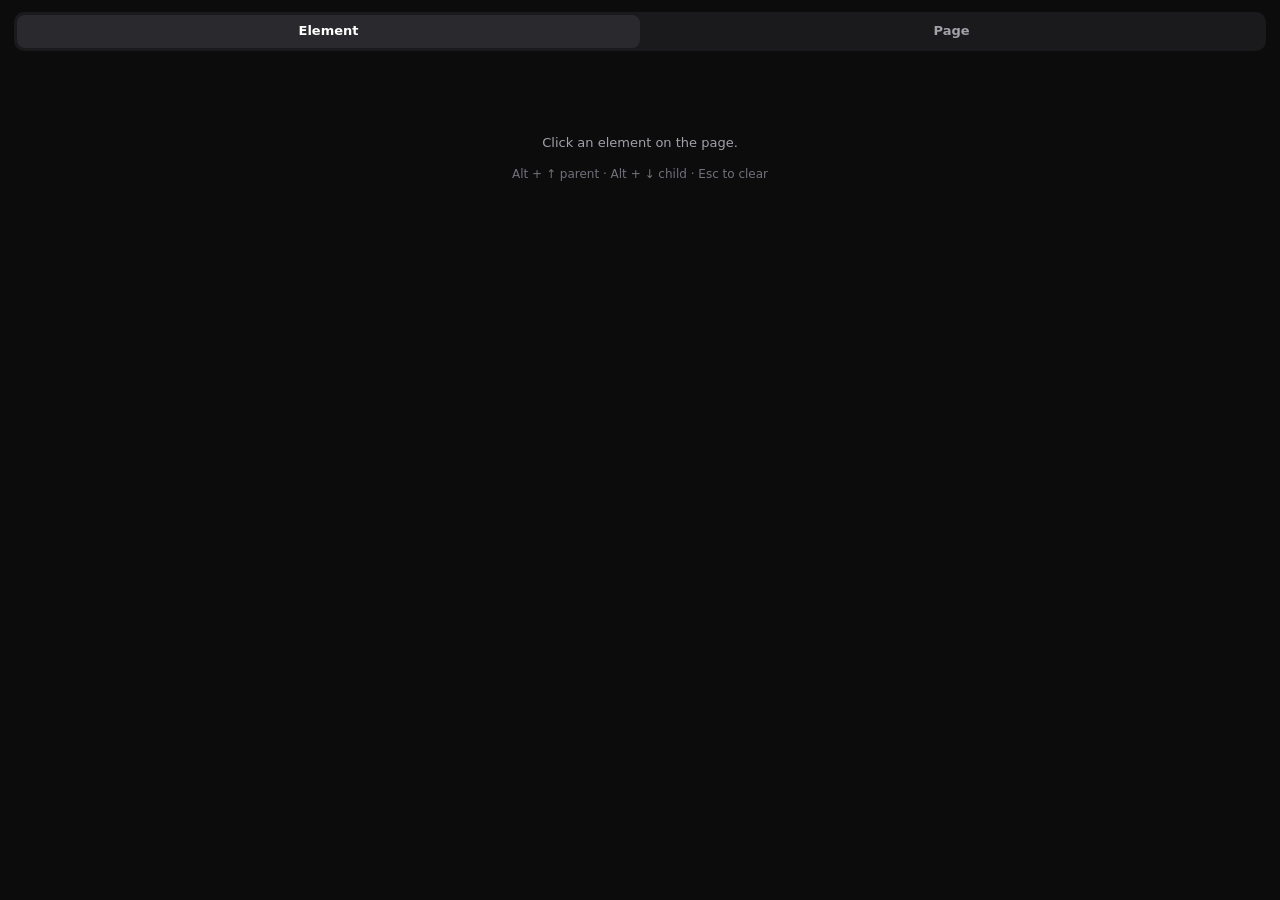
<file: src/sidepanel/index.html>
<!DOCTYPE html>
<html lang="en">
<head>
  <meta charset="UTF-8" />
  <meta name="viewport" content="width=device-width, initial-scale=1" />
  <title>Screen Ruler</title>
  <link rel="stylesheet" href="sidepanel.css" />
</head>
<body>
  <header class="tabs">
    <div class="tab-pills">
      <button class="tab is-on" data-tab="element" type="button">Element</button>
      <button class="tab" data-tab="page" type="button">Page</button>
    </div>
  </header>

  <section id="view-element" class="view is-on">
    <div id="empty-element" class="empty">
      <p>Click an element on the page.</p>
      <p class="hint">Alt + ↑ parent · Alt + ↓ child · Esc to clear</p>
    </div>
    <div id="element-root" hidden></div>
  </section>

  <section id="view-page" class="view">
    <div id="page-root"></div>
  </section>

  <script src="sidepanel.js"></script>
</body>
</html>
</file>
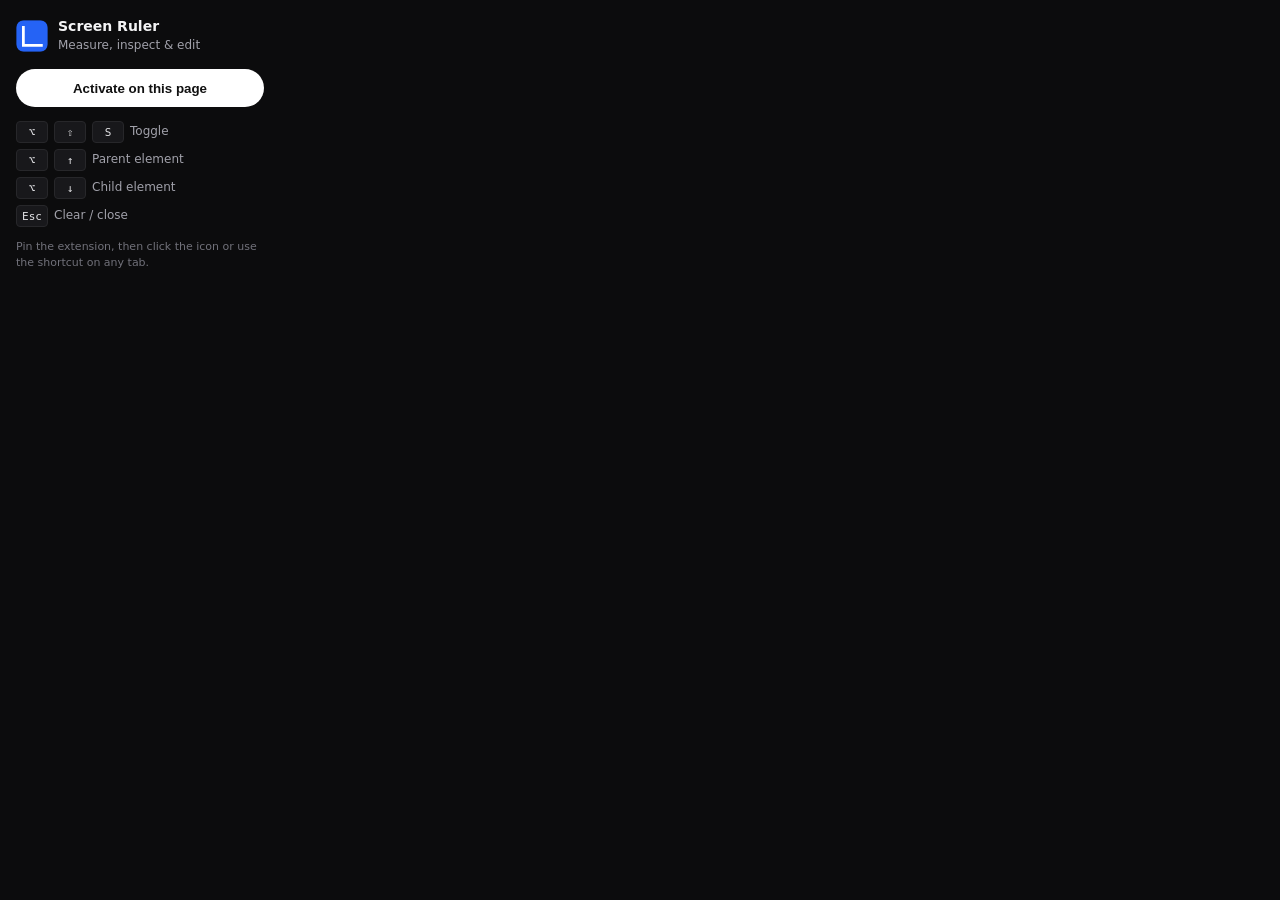
<file: popup.html>
<!DOCTYPE html>
<html lang="en">
<head>
  <meta charset="UTF-8" />
  <meta name="viewport" content="width=device-width, initial-scale=1" />
  <title>Screen Ruler</title>
  <link rel="stylesheet" href="popup.css" />
</head>
<body>
  <div class="card">
    <div class="brand">
      <img src="icons/icon48.png" alt="" width="32" height="32" />
      <div>
        <strong>Screen Ruler</strong>
        <span>Measure, inspect &amp; edit</span>
      </div>
    </div>
    <button id="toggle" class="cta" type="button">Activate on this page</button>
    <ul class="keys">
      <li><kbd>⌥</kbd><kbd>⇧</kbd><kbd>S</kbd> Toggle</li>
      <li><kbd>⌥</kbd><kbd>↑</kbd> Parent element</li>
      <li><kbd>⌥</kbd><kbd>↓</kbd> Child element</li>
      <li><kbd>Esc</kbd> Clear / close</li>
    </ul>
    <p class="foot">Pin the extension, then click the icon or use the shortcut on any tab.</p>
  </div>
  <script src="popup.js"></script>
</body>
</html>
</file>
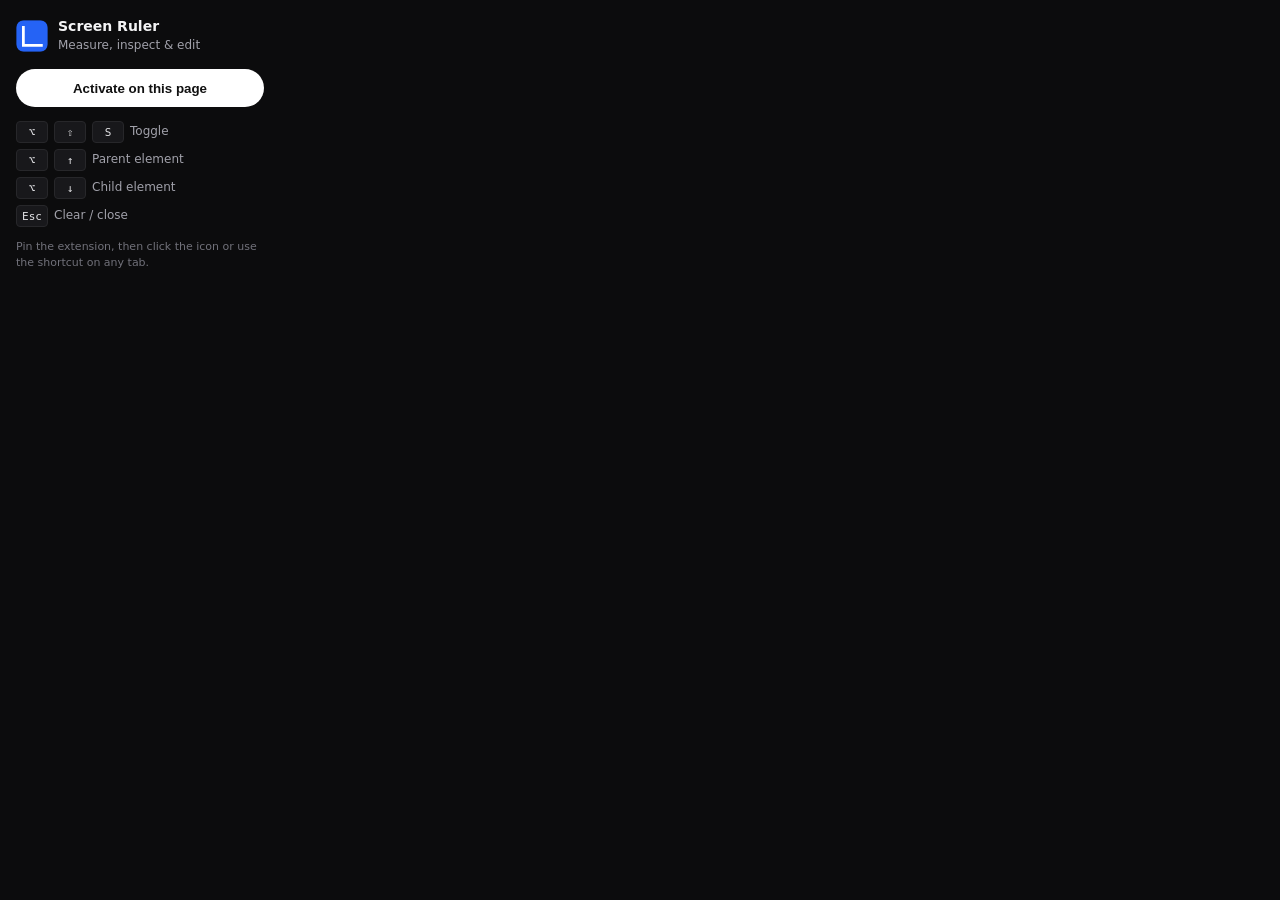
<file: src/popup/popup.html>
<!DOCTYPE html>
<html lang="en">
<head>
  <meta charset="UTF-8" />
  <meta name="viewport" content="width=device-width, initial-scale=1" />
  <title>Screen Ruler</title>
  <link rel="stylesheet" href="popup.css" />
</head>
<body>
  <div class="card">
    <div class="brand">
      <img src="../../icons/icon48.png" alt="" width="32" height="32" />
      <div>
        <strong>Screen Ruler</strong>
        <span>Measure, inspect &amp; edit</span>
      </div>
    </div>
    <button id="toggle" class="cta" type="button">Activate on this page</button>
    <ul class="keys">
      <li><kbd>⌥</kbd><kbd>⇧</kbd><kbd>S</kbd> Toggle</li>
      <li><kbd>⌥</kbd><kbd>↑</kbd> Parent element</li>
      <li><kbd>⌥</kbd><kbd>↓</kbd> Child element</li>
      <li><kbd>Esc</kbd> Clear / close</li>
    </ul>
    <p class="foot">Pin the extension, then click the icon or use the shortcut on any tab.</p>
  </div>
  <script src="popup.js"></script>
</body>
</html>
</file>
<file: src/sidepanel/sidepanel.css>
:root {
  --bg: #0c0c0d;
  --bg-2: #141416;
  --bg-3: #1c1c1f;
  --line: #27272a;
  --text: #f4f4f5;
  --muted: #a1a1aa;
  --dim: #71717a;
  --accent: #3b82f6;
  --accent-2: #93c5fd;
  --green: #34d399;
  --orange: #fb923c;
  --red: #f43f5e;
  --violet: #a78bfa;
  --mono: ui-monospace, SFMono-Regular, Menlo, Monaco, Consolas, monospace;
  --sans: ui-sans-serif, system-ui, -apple-system, "Segoe UI", Roboto, Helvetica, Arial, sans-serif;
}

* { box-sizing: border-box; }
html, body {
  margin: 0;
  height: 100%;
  background: var(--bg);
  color: var(--text);
  font: 13px/1.45 var(--sans);
}
.brand-head {
  padding: 12px 16px 0;
}
.brand-head strong { display: block; font-size: 13px; }
.brand-head span { color: var(--muted); font-size: 11px; }
button, input, select, textarea { font: inherit; color: inherit; }
button { cursor: pointer; }

.tabs {
  position: sticky;
  top: 0;
  z-index: 5;
  padding: 12px 14px 8px;
  background: var(--bg);
}
.tab-pills {
  display: flex;
  padding: 3px;
  border-radius: 10px;
  background: #1a1a1c;
}
.tab {
  flex: 1;
  border: 0;
  background: none;
  color: var(--muted);
  padding: 7px 10px;
  font-weight: 600;
  font-size: 13px;
  border-radius: 8px;
}
.tab.is-on { color: #fff; background: #2a2a2e; }

.view { display: none; padding: 14px 16px 28px; }
.view.is-on { display: block; }

.empty {
  padding: 48px 8px;
  text-align: center;
  color: var(--muted);
}
.empty .hint { color: var(--dim); font-size: 12px; }

.head {
  display: flex;
  align-items: flex-start;
  justify-content: space-between;
  gap: 8px;
  margin-bottom: 14px;
}
.head-left { min-width: 0; }
.selector {
  font-family: var(--mono);
  font-size: 14px;
  font-weight: 650;
  color: #fff;
  word-break: break-all;
}
.size {
  margin-top: 4px;
  color: var(--muted);
  font-variant-numeric: tabular-nums;
}
.head-actions { display: flex; gap: 4px; flex-shrink: 0; }
.icon-btn {
  width: 28px;
  height: 28px;
  border: 0;
  border-radius: 7px;
  background: transparent;
  color: var(--muted);
  display: grid;
  place-items: center;
}
.icon-btn:hover { background: var(--bg-3); color: #fff; }
.icon-btn svg { width: 15px; height: 15px; }

.section { margin: 16px 0 8px; }
.section-title {
  display: flex;
  align-items: center;
  justify-content: space-between;
  font-size: 11px;
  font-weight: 700;
  letter-spacing: 0.06em;
  text-transform: uppercase;
  color: var(--muted);
  margin-bottom: 8px;
}

.crumbs {
  display: flex;
  flex-wrap: wrap;
  gap: 6px;
  align-items: center;
}
.crumb {
  border: 0;
  background: var(--bg-2);
  color: var(--text);
  border-radius: 6px;
  padding: 4px 8px;
  font-family: var(--mono);
  font-size: 11px;
}
.crumb:hover, .crumb.is-on { background: var(--bg-3); color: var(--accent-2); }
.crumb-sep { color: var(--dim); font-size: 11px; }

.box-model {
  margin: 12px auto;
  width: 100%;
  max-width: 280px;
  font-size: 11px;
  text-align: center;
  font-variant-numeric: tabular-nums;
}
.box-margin, .box-border, .box-padding, .box-content {
  border-radius: 4px;
  padding: 14px 8px 8px;
  position: relative;
}
.box-margin { background: rgba(251, 146, 60, 0.22); }
.box-border { background: rgba(165, 180, 252, 0.22); margin: 4px; }
.box-padding { background: rgba(52, 211, 153, 0.22); margin: 4px; }
.box-content {
  background: rgba(96, 165, 250, 0.2);
  margin: 4px;
  padding: 12px 8px;
  color: #fff;
  font-weight: 650;
}
.box-label {
  position: absolute;
  top: 2px;
  left: 6px;
  font-size: 9px;
  text-transform: uppercase;
  letter-spacing: 0.04em;
  color: var(--dim);
}
.edge { color: var(--text); font-weight: 600; }

.swatches { display: flex; flex-wrap: wrap; gap: 8px; }
.swatch {
  width: 100%;
  display: flex;
  align-items: center;
  gap: 8px;
  border: 0;
  background: var(--bg-2);
  border-radius: 8px;
  padding: 6px 8px;
  text-align: left;
}
.chip {
  width: 22px;
  height: 22px;
  border-radius: 6px;
  border: 1px solid rgba(255,255,255,0.12);
  flex-shrink: 0;
}
.swatch .meta { min-width: 0; }
.swatch .name { font-size: 11px; color: var(--muted); }
.swatch .val { font-family: var(--mono); font-size: 12px; }

.kv { width: 100%; border-collapse: collapse; }
.kv td { padding: 4px 0; vertical-align: top; }
.kv .k { color: var(--muted); width: 42%; font-size: 12px; }
.kv .v {
  font-family: var(--mono);
  font-size: 11px;
  color: var(--text);
  word-break: break-word;
  text-align: right;
}

.toolbar-mini { display: flex; gap: 6px; flex-wrap: wrap; }
.btn {
  border: 0;
  background: var(--bg-2);
  color: var(--text);
  border-radius: 7px;
  padding: 6px 9px;
  font-size: 12px;
}
.btn:hover { background: var(--bg-3); }
.btn.primary { background: #fff; color: #111; font-weight: 650; }
.btn.danger { color: var(--red); }

.row-edit {
  display: grid;
  grid-template-columns: 1fr 1fr;
  gap: 6px;
  margin-bottom: 6px;
}
.row-edit input, .search, select, textarea {
  width: 100%;
  background: var(--bg-2);
  border: 1px solid var(--line);
  border-radius: 7px;
  padding: 6px 8px;
  outline: none;
}
.row-edit input:focus, .search:focus, select:focus, textarea:focus { border-color: var(--accent); }
.search { margin-bottom: 8px; }

.prop-line {
  display: flex;
  justify-content: space-between;
  gap: 8px;
  padding: 3px 4px;
  border-radius: 4px;
  cursor: pointer;
}
.prop-line:hover { background: var(--bg-3); }
.prop-line .p { color: var(--violet); font-family: var(--mono); font-size: 11px; }
.prop-line .val { color: var(--text); font-family: var(--mono); font-size: 11px; text-align: right; overflow: hidden; text-overflow: ellipsis; white-space: nowrap; max-width: 55%; }

.rule {
  background: var(--bg-2);
  border-radius: 8px;
  padding: 8px;
  margin-bottom: 8px;
}
.rule-sel { font-family: var(--mono); color: var(--accent-2); font-size: 12px; }
.rule-src { font-size: 10px; color: var(--dim); margin: 2px 0 6px; }
.rule.inactive { opacity: 0.55; }
.struck { text-decoration: line-through; color: var(--dim); }

.badge {
  display: inline-flex;
  align-items: center;
  border-radius: 999px;
  padding: 2px 7px;
  font-size: 10px;
  font-weight: 700;
}
.badge.ok { background: rgba(52, 211, 153, 0.15); color: var(--green); }
.badge.bad { background: rgba(244, 63, 94, 0.15); color: var(--red); }
.badge.warn { background: rgba(251, 146, 60, 0.15); color: var(--orange); }

.issue {
  background: var(--bg-2);
  border-radius: 8px;
  padding: 8px;
  margin-bottom: 6px;
  font-size: 12px;
}

.palette { display: grid; grid-template-columns: repeat(8, 1fr); gap: 4px; }
.palette button {
  aspect-ratio: 1;
  border: 1px solid rgba(255,255,255,0.08);
  border-radius: 4px;
}

.font-card {
  background: var(--bg-2);
  border-radius: 8px;
  padding: 10px;
  margin-bottom: 8px;
}
.font-sample { font-size: 22px; line-height: 1.2; margin-bottom: 6px; }
.font-meta { color: var(--muted); font-size: 11px; font-family: var(--mono); }

.asset {
  display: flex;
  gap: 8px;
  align-items: center;
  background: var(--bg-2);
  border-radius: 8px;
  padding: 6px;
  margin-bottom: 6px;
}
.asset img {
  width: 40px;
  height: 40px;
  object-fit: cover;
  border-radius: 6px;
  background: #000;
}
.asset .grow { min-width: 0; flex: 1; }
.asset .url { font-size: 11px; color: var(--muted); overflow: hidden; text-overflow: ellipsis; white-space: nowrap; }

.og-card {
  border-radius: 10px;
  overflow: hidden;
  border: 1px solid var(--line);
  background: var(--bg-2);
}
.og-card img { width: 100%; display: block; max-height: 140px; object-fit: cover; background: #111; }
.og-card .body { padding: 10px; }
.og-card .host { color: var(--dim); font-size: 11px; text-transform: uppercase; }
.og-card h3 { margin: 4px 0; font-size: 14px; }
.og-card p { margin: 0; color: var(--muted); font-size: 12px; }

.tech { display: flex; flex-wrap: wrap; gap: 6px; }
.pill {
  background: var(--bg-2);
  border-radius: 999px;
  padding: 4px 8px;
  font-size: 11px;
}

.shadow-layer, .anim {
  background: var(--bg-2);
  border-radius: 8px;
  padding: 8px;
  margin-bottom: 6px;
}
.grad-bar {
  height: 18px;
  border-radius: 6px;
  border: 1px solid var(--line);
  margin-bottom: 6px;
}

.flex-diagram {
  border: 1px dashed var(--line);
  border-radius: 8px;
  padding: 10px;
  display: flex;
  gap: 6px;
  min-height: 64px;
  background: var(--bg-2);
}
.flex-diagram .item {
  flex: 1;
  background: rgba(59, 130, 246, 0.25);
  border: 1px solid rgba(147, 197, 253, 0.4);
  border-radius: 4px;
  min-height: 36px;
}

.bezier { width: 84px; height: 84px; display: block; background: #0a0a0a; border-radius: 8px; }

.mode-row { display: flex; gap: 6px; margin-bottom: 10px; }
.mode-row button.is-on { background: #fff; color: #111; }

.change {
  font-family: var(--mono);
  font-size: 11px;
  background: var(--bg-2);
  border-radius: 8px;
  padding: 8px;
  margin-bottom: 6px;
}
.change .del { color: #fda4af; }
.change .add { color: #6ee7b7; }
.change-actions { margin-top: 6px; }

.toast {
  position: fixed;
  bottom: 16px;
  left: 50%;
  transform: translateX(-50%);
  background: #18181b;
  border: 1px solid var(--line);
  padding: 6px 10px;
  border-radius: 8px;
  font-size: 12px;
  opacity: 0;
  pointer-events: none;
  transition: opacity 0.2s ease;
}
.toast.is-on { opacity: 1; }

.acc {
  border-bottom: 1px solid var(--line);
  padding: 4px 0 10px;
}
.acc summary {
  display: flex;
  align-items: center;
  gap: 8px;
  list-style: none;
  cursor: pointer;
  font-size: 13px;
  font-weight: 650;
  color: #fff;
  padding: 8px 0;
}
.acc summary::-webkit-details-marker { display: none; }
.acc summary::before {
  content: "";
  width: 6px;
  height: 6px;
  border-right: 1.5px solid #a1a1aa;
  border-bottom: 1.5px solid #a1a1aa;
  transform: rotate(-45deg);
  margin-right: 2px;
}
.acc[open] summary::before { transform: rotate(45deg); }
.acc summary .css-view { margin-left: auto; }

.code-block {
  position: relative;
  background: #161618;
  border-radius: 10px;
  padding: 10px 10px 28px;
  font-family: var(--mono);
  font-size: 11.5px;
  line-height: 1.55;
  overflow-x: auto;
}
.code-line { display: flex; gap: 10px; white-space: pre; }
.ln { color: #52525b; width: 16px; text-align: right; flex-shrink: 0; user-select: none; }
.t-sel { color: #e4e4e7; }
.t-prop { color: #fff; }
.t-val { color: #d4d4d8; }
.t-num { color: #d19a66; }
.t-kw { color: #c678dd; }
.t-str { color: #98c379; }
.t-hex { color: #fff; }
.code-copy { position: absolute; right: 6px; bottom: 4px; }

.color-row { display: flex; align-items: center; justify-content: space-between; margin: 8px 0; }
.color-label { font-size: 12px; color: var(--muted); }
.color-pill {
  display: inline-flex;
  align-items: center;
  gap: 8px;
  border: 0;
  background: #1c1c1f;
  color: #fff;
  border-radius: 999px;
  padding: 5px 10px 5px 6px;
  font-family: var(--mono);
  font-size: 12px;
}
.color-pill .dot {
  width: 14px;
  height: 14px;
  border-radius: 50%;
  border: 1px solid rgba(255,255,255,0.15);
}
.type-card {
  display: flex;
  gap: 10px;
  align-items: center;
  background: var(--bg-2);
  border-radius: 10px;
  padding: 10px;
}
.type-name { font-weight: 650; }
.type-sub { font-size: 11px; color: var(--muted); font-family: var(--mono); }
.empty-note { color: var(--dim); font-size: 12px; }

select.css-view { width: auto; padding: 4px 6px; font-size: 11px; }
</file>
<file: popup.css>
:root {
  --bg: #0c0c0d;
  --text: #f4f4f5;
  --muted: #a1a1aa;
  --line: #27272a;
}
html, body {
  margin: 0;
  width: 280px;
  background: var(--bg);
  color: var(--text);
  font: 13px/1.45 ui-sans-serif, system-ui, -apple-system, "Segoe UI", Roboto, sans-serif;
}
.card { padding: 16px; }
.brand {
  display: flex;
  gap: 10px;
  align-items: center;
  margin-bottom: 14px;
}
.brand img { border-radius: 8px; }
.brand strong { display: block; font-size: 14px; }
.brand span { color: var(--muted); font-size: 12px; }
.cta {
  width: 100%;
  height: 38px;
  border: 0;
  border-radius: 999px;
  background: #fff;
  color: #111;
  font-weight: 700;
  cursor: pointer;
}
.cta.is-on { background: #18181b; color: #fff; border: 1px solid var(--line); }
.keys {
  list-style: none;
  margin: 14px 0 0;
  padding: 0;
  color: var(--muted);
  font-size: 12px;
}
.keys li {
  display: flex;
  align-items: center;
  gap: 6px;
  margin: 6px 0;
}
kbd {
  display: inline-grid;
  place-items: center;
  min-width: 20px;
  height: 20px;
  padding: 0 5px;
  border-radius: 4px;
  background: #18181b;
  border: 1px solid var(--line);
  font: 11px ui-monospace, SFMono-Regular, Menlo, monospace;
  color: #e4e4e7;
}
.foot { color: #71717a; font-size: 11px; margin: 12px 0 0; }
</file>
<file: src/popup/popup.css>
:root {
  --bg: #0c0c0d;
  --text: #f4f4f5;
  --muted: #a1a1aa;
  --line: #27272a;
}
html, body {
  margin: 0;
  width: 280px;
  background: var(--bg);
  color: var(--text);
  font: 13px/1.45 ui-sans-serif, system-ui, -apple-system, "Segoe UI", Roboto, sans-serif;
}
.card { padding: 16px; }
.brand {
  display: flex;
  gap: 10px;
  align-items: center;
  margin-bottom: 14px;
}
.brand img { border-radius: 8px; }
.brand strong { display: block; font-size: 14px; }
.brand span { color: var(--muted); font-size: 12px; }
.cta {
  width: 100%;
  height: 38px;
  border: 0;
  border-radius: 999px;
  background: #fff;
  color: #111;
  font-weight: 700;
  cursor: pointer;
}
.cta.is-on { background: #18181b; color: #fff; border: 1px solid var(--line); }
.keys {
  list-style: none;
  margin: 14px 0 0;
  padding: 0;
  color: var(--muted);
  font-size: 12px;
}
.keys li {
  display: flex;
  align-items: center;
  gap: 6px;
  margin: 6px 0;
}
kbd {
  display: inline-grid;
  place-items: center;
  min-width: 20px;
  height: 20px;
  padding: 0 5px;
  border-radius: 4px;
  background: #18181b;
  border: 1px solid var(--line);
  font: 11px ui-monospace, SFMono-Regular, Menlo, monospace;
  color: #e4e4e7;
}
.foot { color: #71717a; font-size: 11px; margin: 12px 0 0; }
</file>
